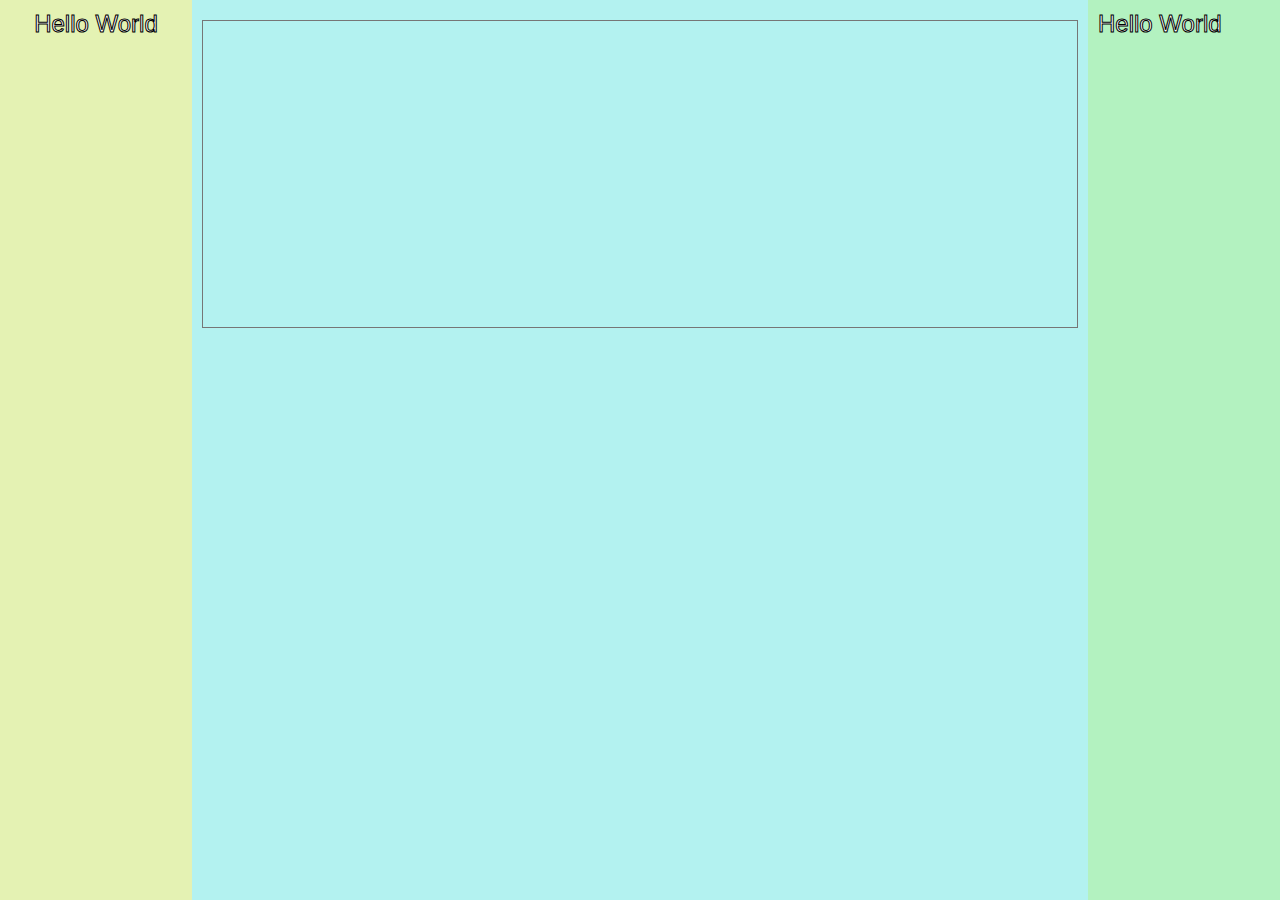
<file: index.html>
<!DOCTYPE html>
<html>
  <head>
    <meta charset="utf-8">
    <title>VibeCaps</title>
    <link rel="stylesheet" href="./style.css">
    <script src="./benefits.js" defer type="module"></script>
  </head>
  <body>
    <div class="container">
      <div class="item item1"><p class="text">Hello World</p></div>
      <div class="item item2">
        <textarea class="text-area">

        </textarea>
      </div>
      <div class="item item3"><p class="text">Hello World</p></div>
    </div>
  </body>
</html>
</file>
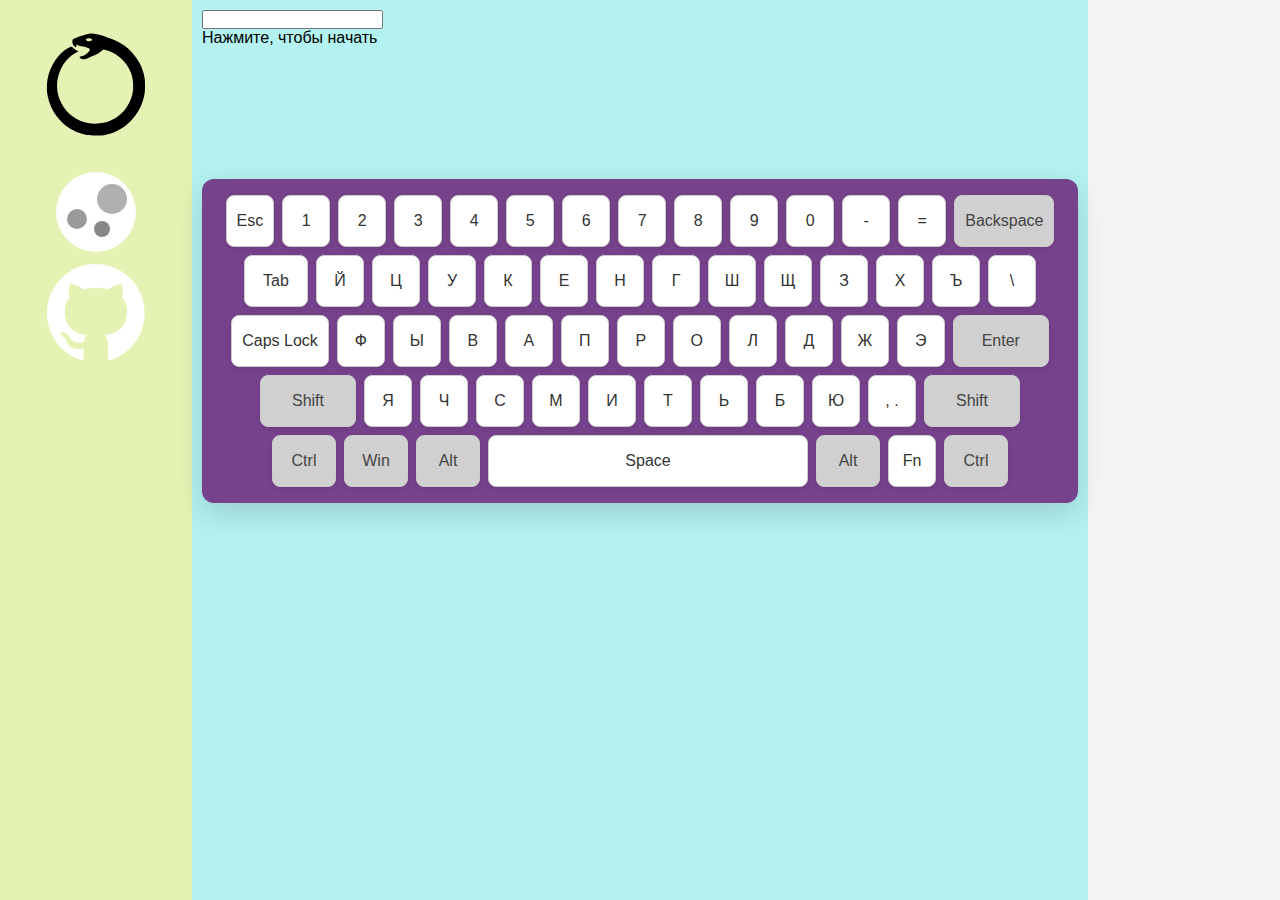
<file: general.html>
<!DOCTYPE html>
<html lang="ru" class="my-theme-dark">
  <head>
    <meta charset="utf-8">
    <title>VibeCaps - Главная</title>
    <script src="./main.js" type="module" defer></script>
    <link rel="stylesheet" href="./style.css">
    <link rel="stylesheet" href="./keyboardStyle.css">
    <script src="./generalMain.js" type="module" defer></script>
  </head>
  <body>
    <div class="container">
      <div class="item item1">
        <a href="index.html">
          <svg class="logo" xmlns="http://www.w3.org/2000/svg" width="150" height="150" viewBox="0 0 150 150"><path d="M63.9 24.84c-2.4 0.81 -5.969 1.981 -7.919 2.61 -3.06 1.019 -3.631 1.319 -4.11 2.1 -0.719 1.169 -0.719 3.181 0 4.619 0.569 1.11 2.49 3.031 3 3.031 0.419 0 0.569 -0.69 0.419 -1.59 -0.181 -0.96 -0.21 -0.931 1.381 -0.36 0.69 0.24 3.031 0.781 5.219 1.231 7.681 1.5 8.64 2.91 4.59 6.6 -2.219 2.04 -3.6 2.76 -5.819 3.119 -2.069 0.36 -2.46 0.69 -1.681 1.531 0.931 1.05 2.1 1.469 3.96 1.469 1.5 0 2.19 -0.21 4.89 -1.531a91.837 91.837 0 0 1 5.04 -2.281c2.731 -1.019 3.45 -1.41 6.719 -3.75l2.91 -2.069 2.04 0.51c7.081 1.74 14.369 6.36 18.96 11.969 6.06 7.41 8.7 14.7 8.7 24.031 0 8.519 -2.49 15.84 -7.8 22.86 -5.16 6.869 -12.631 11.64 -21.75 13.89 -3.6 0.9 -10.56 1.11 -14.55 0.419 -12.45 -2.069 -22.56 -9.54 -28.11 -20.7 -6.9 -13.86 -4.59 -30.75 5.79 -42.481 2.91 -3.269 6.3 -5.91 10.019 -7.769 1.86 -0.931 1.919 -0.99 1.2 -1.26 -1.74 -0.69 -2.7 -1.26 -4.469 -2.819 -2.131 -1.86 -2.01 -1.86 -5.281 -0.269 -4.35 2.131 -9.51 7.11 -13.29 12.9 -3.66 5.55 -6.06 11.49 -7.44 18.331 -0.66 3.21 -0.75 11.581 -0.15 15.119 1.169 7.019 4.169 14.61 7.831 19.919 1.769 2.55 6.15 7.59 8.281 9.45 4.231 3.75 10.831 7.56 16.35 9.45 6.181 2.1 8.281 2.431 16.019 2.431 6.39 -0.031 7.14 -0.06 10.2 -0.81 9.869 -2.34 17.969 -6.931 24.931 -14.069 5.79 -6 9.69 -12.569 12 -20.219 1.619 -5.31 2.04 -8.31 2.069 -14.4 0 -6.21 -0.24 -8.219 -1.71 -13.5 -1.619 -5.731 -3.6 -9.84 -7.35 -15.06 -6.269 -8.79 -14.7 -15.119 -24.84 -18.66a405.612 405.612 0 0 1 -7.5 -2.731c-4.56 -1.71 -9.09 -2.7 -12.21 -2.7 -1.8 0.031 -2.969 0.269 -6.54 1.44m6.181 3.81c0.84 0.331 1.05 0.569 0.96 1.11 -0.269 1.86 -4.95 1.95 -6.06 0.15 -0.84 -1.41 2.669 -2.281 5.1 -1.26"/></svg>
        </a>
        <div class="theme-icon">
          <svg width="98" height="96" viewBox="0 0 98 96">
            <circle cx="49" cy="48" r="40" fill="white" />
            <circle cx="65" cy="35" r="15" fill="#b0b0b0" />
            <circle cx="30" cy="55" r="10" fill="#9a9a9a" />
            <circle cx="55" cy="65" r="8" fill="#888888" />
          </svg>
        </div>
        <a href="https://github.com/VibeZmey" target="_blank" style="text-decoration: none; color: inherit;">
          <svg class="github" width="98" height="96" xmlns="http://www.w3.org/2000/svg">
            <path fill-rule="evenodd" clip-rule="evenodd" d="M48.854 0C21.839 0 0 22 0 49.217c0 21.756 13.993 40.172 33.405 46.69 2.427.49 3.316-1.059 3.316-2.362 0-1.141-.08-5.052-.08-9.127-13.59 2.934-16.42-5.867-16.42-5.867-2.184-5.704-5.42-7.17-5.42-7.17-4.448-3.015.324-3.015.324-3.015 4.934.326 7.523 5.052 7.523 5.052 4.367 7.496 11.404 5.378 14.235 4.074.404-3.178 1.699-5.378 3.074-6.6-10.839-1.141-22.243-5.378-22.243-24.283 0-5.378 1.94-9.778 5.014-13.2-.485-1.222-2.184-6.275.486-13.038 0 0 4.125-1.304 13.426 5.052a46.97 46.97 0 0 1 12.214-1.63c4.125 0 8.33.571 12.213 1.63 9.302-6.356 13.427-5.052 13.427-5.052 2.67 6.763.97 11.816.485 13.038 3.155 3.422 5.015 7.822 5.015 13.2 0 18.905-11.404 23.06-22.324 24.283 1.78 1.548 3.316 4.481 3.316 9.126 0 6.6-.08 11.897-.08 13.526 0 1.304.89 2.853 3.316 2.364 19.412-6.52 33.405-24.935 33.405-46.691C97.707 22 75.788 0 48.854 0z" fill="#fff"/>
          </svg>
        </a>

      </div>

      <div class="item item2">

        <div class="input-wrapper">
         <input class="wordsInput" autocomplete="off">
        </div>
        <div class="blur-text">
          Нажмите, чтобы начать
        </div>
        <div class="testView"></div>
        <div class="keyboard">
          <!-- Вторая строка -->
          <div class="row">
            <div class="key key-esc">Esc</div>
            <div class="key key-digit-1">1</div>
            <div class="key key-digit-2">2</div>
            <div class="key key-digit-3">3</div>
            <div class="key key-digit-4">4</div>
            <div class="key key-digit-5">5</div>
            <div class="key key-digit-6">6</div>
            <div class="key key-digit-7">7</div>
            <div class="key key-digit-8">8</div>
            <div class="key key-digit-9">9</div>
            <div class="key key-digit-0">0</div>
            <div class="key key-symbol-MINUS">-</div>
            <div class="key key-symbol-EQUALS">=</div>
            <div class="key key-backspace">Backspace</div>
          </div>

          <div class="row">
            <div class="key key-tab">Tab</div>
            <div class="key key-letter-Q">Й</div>   <!-- Q → Й -->
            <div class="key key-letter-W">Ц</div>   <!-- W → Ц -->
            <div class="key key-letter-E">У</div>   <!-- E → У -->
            <div class="key key-letter-R">К</div>   <!-- R → К -->
            <div class="key key-letter-T">Е</div>   <!-- T → Е -->
            <div class="key key-letter-Y">Н</div>   <!-- Y → Н -->
            <div class="key key-letter-U">Г</div>   <!-- U → Г -->
            <div class="key key-letter-I">Ш</div>   <!-- I → Ш -->
            <div class="key key-letter-O">Щ</div>   <!-- O → Щ -->
            <div class="key key-letter-P">З</div>   <!-- P → З -->
            <div class="key key-letter-BRACKET_LEFT">Х</div>  <!-- [ → Х -->
            <div class="key key-letter-BRACKET_RIGHT">Ъ</div> <!-- ] → Ъ -->
            <div class="key key-symbol-BACKSLASH">\</div>
          </div>

          <div class="row">
            <div class="key key-caps-lock">Caps Lock</div>
            <div class="key key-letter-A">Ф</div>   <!-- A → Ф -->
            <div class="key key-letter-S">Ы</div>   <!-- S → Ы -->
            <div class="key key-letter-D">В</div>   <!-- D → В -->
            <div class="key key-letter-F">А</div>   <!-- F → А -->
            <div class="key key-letter-G">П</div>   <!-- G → П -->
            <div class="key key-letter-H">Р</div>   <!-- H → Р -->
            <div class="key key-letter-J">О</div>   <!-- J → О -->
            <div class="key key-letter-K">Л</div>   <!-- K → Л -->
            <div class="key key-letter-L">Д</div>   <!-- L → Д -->
            <div class="key key-symbol-SEMICOLON">Ж</div>     <!-- ; → Ж -->
            <div class="key key-symbol-APOSTROPHE">Э</div>    <!-- ' → Э -->
            <div class="key key-enter">Enter</div>
          </div>

          <div class="row">
            <div class="key key-shift">Shift</div>
            <div class="key key-letter-Z">Я</div>   <!-- Z → Я -->
            <div class="key key-letter-X">Ч</div>   <!-- X → Ч -->
            <div class="key key-letter-C">С</div>   <!-- C → С -->
            <div class="key key-letter-V">М</div>   <!-- V → М -->
            <div class="key key-letter-B">И</div>   <!-- B → И -->
            <div class="key key-letter-N">Т</div>   <!-- N → Т -->
            <div class="key key-letter-M">Ь</div>   <!-- M → Ь -->
            <div class="key key-symbol-LESS">Б</div>         <!-- , → Б -->
            <div class="key key-symbol-GREATER">Ю</div>           <!-- . → Ю -->
            <div class="key key-symbol-SLASH">, .</div>
            <div class="key key-shift">Shift</div>
          </div>

          <div class="row">
            <div class="key key-ctrl">Ctrl</div>
            <div class="key key-win">Win</div>
            <div class="key key-alt">Alt</div>
            <div class="key key-space">Space</div>
            <div class="key key-alt">Alt</div>
            <div class="key key-fn">Fn</div>
            <div class="key key-ctrl">Ctrl</div>
          </div>

        </div>
        <dialog class="dialog">
          <div class="dialog-container">
            <span class="dialog-header">Результат</span>
            <div class="stats-content">
              <figure>
                <figcaption class="stats-text">
                  скорость
                </figcaption>
                <svg class="progress-circle speed" viewBox="0 0 100 100" xmlns="http://www.w3.org/2000/svg">
                  <circle class="progress-bg" cx="50" cy="50" r="44" />
                  <circle class="progress-fill-speed"
                          cx="50"
                          cy="50"
                          r="44"
                          stroke-dasharray="276.46"
                          stroke-dashoffset="276.46"
                          transform="rotate(-90 50 50)" />
                  <text class="progress-text-speed" x="50" y="42">0</text>
                  <text class="progress-text-speed" x="50" y="62" text-anchor="middle" font-size="8" fill="#666">wpm</text>
                </svg>
              </figure>

              <figure>
                <figcaption class="stats-text">
                  точность
                </figcaption>
                <svg class="progress-circle accuracy" viewBox="0 0 100 100" xmlns="http://www.w3.org/2000/svg">
                  <circle class="progress-bg" cx="50" cy="50" r="44" />
                  <circle class="progress-fill-accuracy"
                          cx="50"
                          cy="50"
                          r="44"
                          stroke-dasharray="276.46"
                          stroke-dashoffset="276.46"
                          transform="rotate(-90 50 50)" />
                  <text class="progress-text-accuracy" x="50" y="50">0%</text>
                </svg>
              </figure>
            </div>
            <div class="button-container">
              <button class="update button">Update</button>
              <button class="restart button">Restart</button>
            </div>
          </div>
        </dialog>
      </div>
    </div>
  </body>
</html>
</file>
<file: style.css>
*{
    margin: 0;
    padding: 0;
    box-sizing: border-box;
}

html, body{
    height: 100%;
}
.info-text{
    font-family: 'Comic Sans MS', sans-serif;
    -webkit-text-stroke: 1px black;
    font-size: clamp(16px, 10px + 3vmin, 32px);
    color: white;
}
.text{
    font-family: 'Comic Sans MS', sans-serif;
    -webkit-text-stroke: 1px black;
    font-size: clamp(16px, 10px + 2vmin, 24px);
    color: white;
}

.text-area{
    outline: none;
    scrollbar-width: none;
    width: 100%;
    height: 35%;
    min-height: 15%;
    max-height: 35%;
    background: transparent;
    resize: none;
    padding: 10px;
    margin-top: 10px;
    display: block;
}
.timer {
    width: 200px; /* или max-width, или без ширины — зависит от контента */
    margin: 0 auto; /* центрирует блок по горизонтали */
    text-align: center; /* если внутри текст — центрируем его */
    padding: 10px;
    background: #d63033;
    border-radius: 8px;
    font-weight: bold;
}
.container {
    width: 100%;
    height: 100vh; /* 100% высоты viewport */
    display: grid;
    grid-template-columns: minmax(min-content, 15%) 70% minmax(min-content, 15%); /* фиксированные ширины */
    white-space: nowrap;

}
.item{
    padding: 10px;
}

.item1 {
    background-color: #e4f2b3;
    text-align: center;
}
.item2 {
    background-color: #b3f2f0;
}
.item3 {
    background-color: #b3f2c0;
}

.input-wrapper {
    display: inline-block;
    width: 100%; /* или любая нужная ширина */
    text-align: left;
    cursor: text;
}
.input {
    width: 50%; /* визуально — только до середины */
    padding: 10px;
    border-radius: 6px 0 0 6px; /* скруглить только слева */
    outline: none;
    background: transparent;
    border:none;
}
</file>
<file: keyboardStyle.css>
* {
     margin: 0;
     padding: 0;
     box-sizing: border-box;
 }

body {
    display: flex;
    justify-content: center;
    align-items: center;
    min-height: 100vh;
    background: #f5f5f5;
    font-family: 'Segoe UI', Tahoma, Geneva, Verdana, sans-serif;
}
.key:hover {
    background: #F3E5F5;
}


.keyboard {
    background: #77428c;
    padding: 16px;
    border-radius: 12px;
    box-shadow: 0 10px 30px rgba(0, 0, 0, 0.15);
    display: flex;
    flex-direction: column;
    gap: 8px;
    width: 100%;
    max-width: 930px;
    position: relative;
    overflow: hidden;
    z-index: 3;
    margin: 0 auto;
    top:15%;
}

.row {
    display: flex;
    gap: 8px;
    justify-content: center;
}

.key {
    background: white;
    border: 1px solid #ccc;
    border-radius: 8px;
    padding: 12px 10px;
    font-size: 16px;
    font-weight: 500;
    color: #333;
    text-align: center;
    user-select: none;
    cursor: default;
    min-width: 48px;
    height: 52px;
    display: flex;
    align-items: center;
    justify-content: center;
    box-shadow: 0 2px 5px rgba(0, 0, 0, 0.1);
    transition: all 0.1s ease;
}


.key:active {
    transform: translateY(2px);
    box-shadow: 0 1px 3px rgba(0, 0, 0, 0.2);
}

/* Специальные клавиши */
.key.key-space {
    min-width: 320px;
}

.key.key-backspace {
    min-width: 96px;
}

.key.key-tab {
    min-width: 64px;
}

.key.key-caps {
    min-width: 72px;
}

.key.key-shift {
    min-width: 96px;
}

.key.key-enter {
    min-width: 96px;
}

.key.key-ctrl,
.key.key-alt,
.key.key-win {
    min-width: 64px;
}

.key.meta {
    min-width: 64px;
}
/* Маленькие клавиши (F-клавиши) */
.row.fkeys {
    gap: 4px;
    margin-bottom: 8px;
}

/* Клавиши с символами */
.key::after {
    content: attr(data-symbol);
    position: absolute;
    font-size: 10px;
    top: 2px;
    right: 4px;
    color: #888;
    font-weight: normal;
}

/* Убираем двойные символы, если не нужны */
.key.no-symbol::after {
    content: none;
}
.key-hint{
    background: #df7bff !important; /* яркий акцентный цвет */
    color: white !important;
    transform: translateY(1px);
    box-shadow: 0 4px 12px rgba(255, 23, 255, 0.5) !important;
    transition: all 0.05s ease !important;
}
/* Цвет для модификаторов */
.key.key-ctrl,
.key.key-alt,
.key.key-win,
.key.key-meta,
.key.key-caps,
.key.key-shift,
.key.key-enter,
.key.key-backspace{
    background: #d0d0d0;
    color: #444;
}


/* Надписи на клавишах */
.key span {
    font-size: 10px;
    opacity: 0.7;
    display: block;
    margin-top: 2px;
}

.key.active {
    background: #c31cec !important; /* яркий акцентный цвет */
    color: white !important;
    transform: translateY(1px);
    box-shadow: 0 4px 12px rgba(255, 23, 255, 0.5) !important;
    transition: all 0.05s ease !important;
}
</file>
